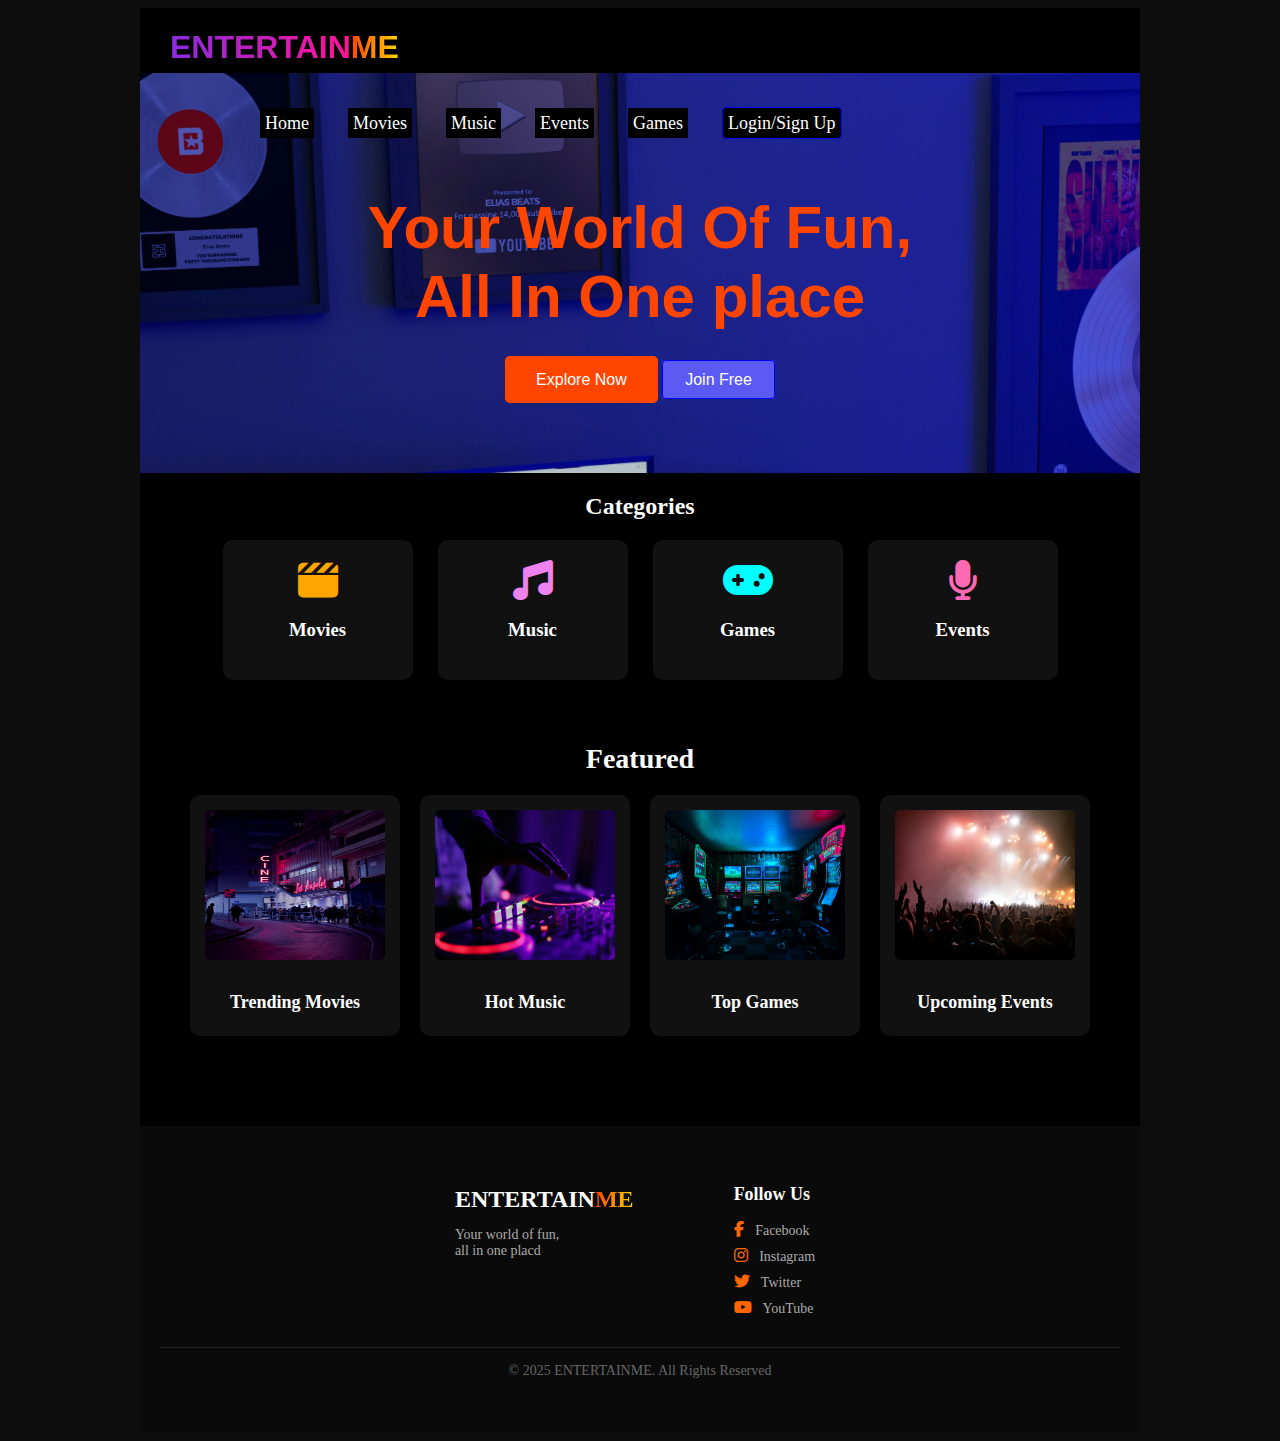
<file: Index.html>
<!DOCTYPE html>
<html lang="en">
<head>
    <meta charset="UTF-8">
    <meta name="viewport" content="width=device-width, initial-scale=1.0">
    <title>Document</title>
    <link rel="stylesheet" href="style.css">
    <link rel="stylesheet" href="https://cdnjs.cloudflare.com/ajax/libs/font-awesome/6.4.0/css/all.min.css">
</head>
<body>
    <div id="header-container">
        <div class="nav-container">
            <h1 class="logo"><span class="entertain">ENTERTAIN</span><span class="me">ME</span></h1>
            <div class="btn-container">
            <a href="Index.html">Home</a>
            <a href="movies.html">Movies</a>
            <a href="music.html">Music</a>
            <a href="events.html">Events</a>
            <a href="games.html">Games</a>
            <a href="login.html" class="login">Login/Sign Up</a>
            </div>
        </div>
    
        <div id="Explore-con">
            <h1>Your World Of Fun,<br>All In One place</h1>
            <a href="#" class="explore">Explore Now</a>
            <a href="login.html" class="join">Join Free</a>
        </div> 

       
        <section class="categories">
            <h2>Categories</h2>
        <div id="categories">
            
            <div class="icons">
                <i class="fa-solid fa-clapperboard orange"></i>
                <h3>Movies</h3>
            </div>
            <div class="icons">
                <i class="fa-solid fa-music purple"></i>
                <h3>Music</h3>
            </div>
            <div class="icons">
                <i class="fa-solid fa-gamepad cyan"></i>
                <h3>Games</h3>
            </div>
            <div class="icons">
                <i class="fa-solid fa-microphone pink"></i>
                <h3>Events</h3>
            </div>
        </div>
        </section>

        <section>
        <div id="featured">
            <h2>Featured</h2>
            <div class="fcon">
            <div class="featured-icon">
                <a href="movies.html">
                <img src="Images/movie4.jpg" height="150px">
                <h3>Trending Movies</h3>
                </a>
            </div>
            <div class="featured-icon">
                <a href="music.html">
                <img src="Images/music.jpg" height="150px">
                <h3>Hot Music</h3>
                </a>
            </div>
            <div class="featured-icon">
                <a href="games.html">
                <img src="Images/game.jpg" height="150px">
                <h3>Top Games</h3>
                </a>
            </div>
            <div class="featured-icon">
                <a href="events.html">
                <img src="Images/event.jpg" height="150px">
                <h3>Upcoming Events</h3>
                </a>
            </div>
            </div>
        </div>
        </section>
    
    <div id="footer">
        <div class="footer-container">
            <div class="footer-logo">
                <h2>ENTERTAIN<span class="me">ME</span></h2>
                <p>Your world of fun,<br> all in one placd</p>
            </div>

            <div class="footer-social">
                <h3>Follow Us</h3>
                <ul>
                <li><a href="#"><i class="fab fa-facebook-f"></i> Facebook</a></li>
                <li><a href="#"><i class="fab fa-instagram"></i> Instagram</a></li>
                <li><a href="#"><i class="fab fa-twitter"></i> Twitter</a></li>
                <li><a href="#"><i class="fab fa-youtube"></i> YouTube</a></li>
                </ul>
            </div>
        </div>
        <p class="footer-bottom">&copy; 2025 ENTERTAINME. All Rights Reserved</p>
    </div>    
    </div>
</body>
</html>
</file>
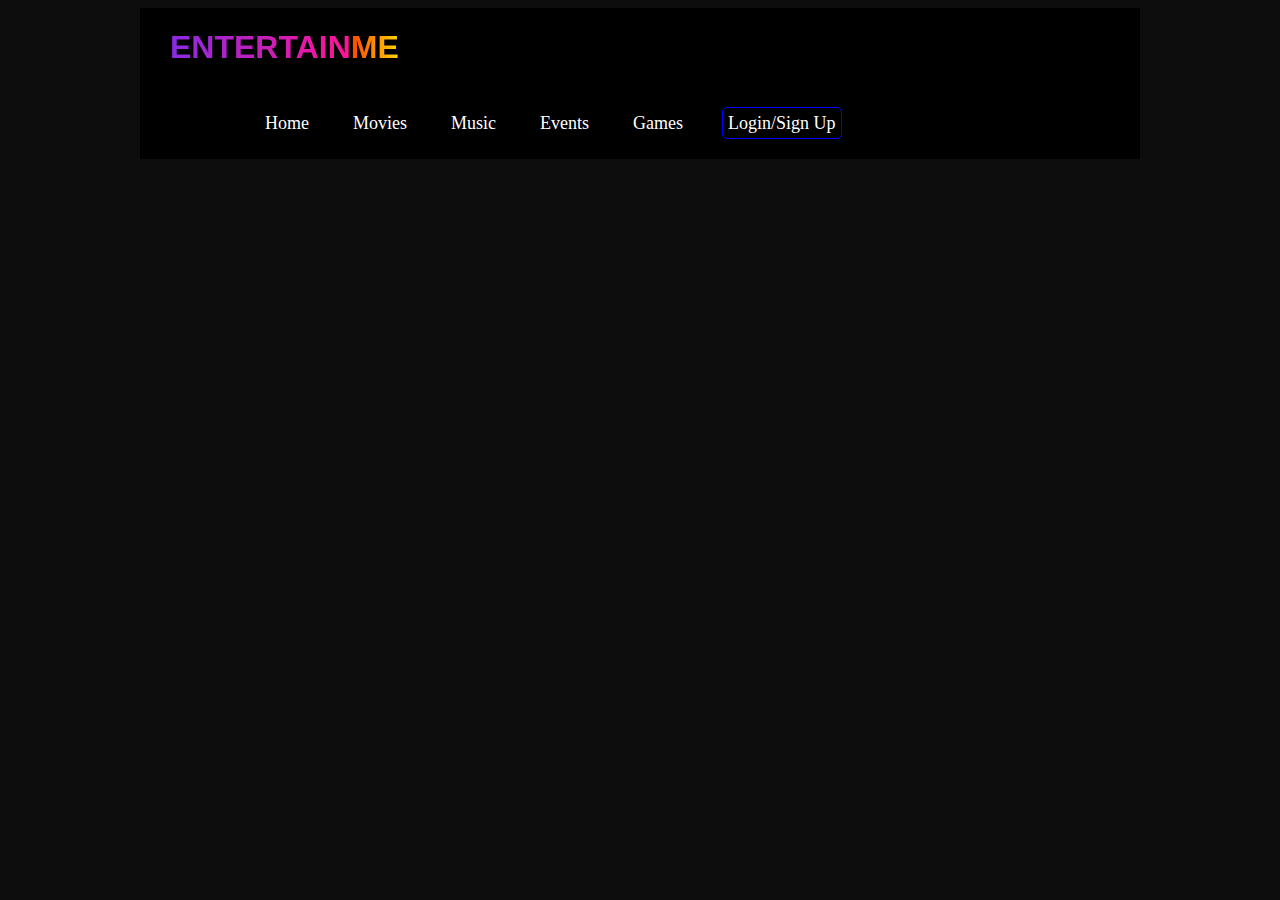
<file: games.html>
<!DOCTYPE html>
<html lang="en">
<head>
    <meta charset="UTF-8">
    <meta name="viewport" content="width=device-width, initial-scale=1.0">
    <title>Document</title>
    <link rel="stylesheet" href="style.css">
    <link rel="stylesheet" href="https://cdnjs.cloudflare.com/ajax/libs/font-awesome/6.4.0/css/all.min.css">
</head>
<body>
    <div id="header-container">
        <div class="nav-container">
            <h1 class="logo"><span class="entertain">ENTERTAIN</span><span class="me">ME</span></h1>
            <div class="btn-container">
            <a href="Index.html">Home</a>
            <a href="movies.html">Movies</a>
            <a href="music.html">Music</a>
            <a href="events.html">Events</a>
            <a href="games.html">Games</a>
            <a href="login.html" class="login">Login/Sign Up</a>
            </div>
        </div>
</file>
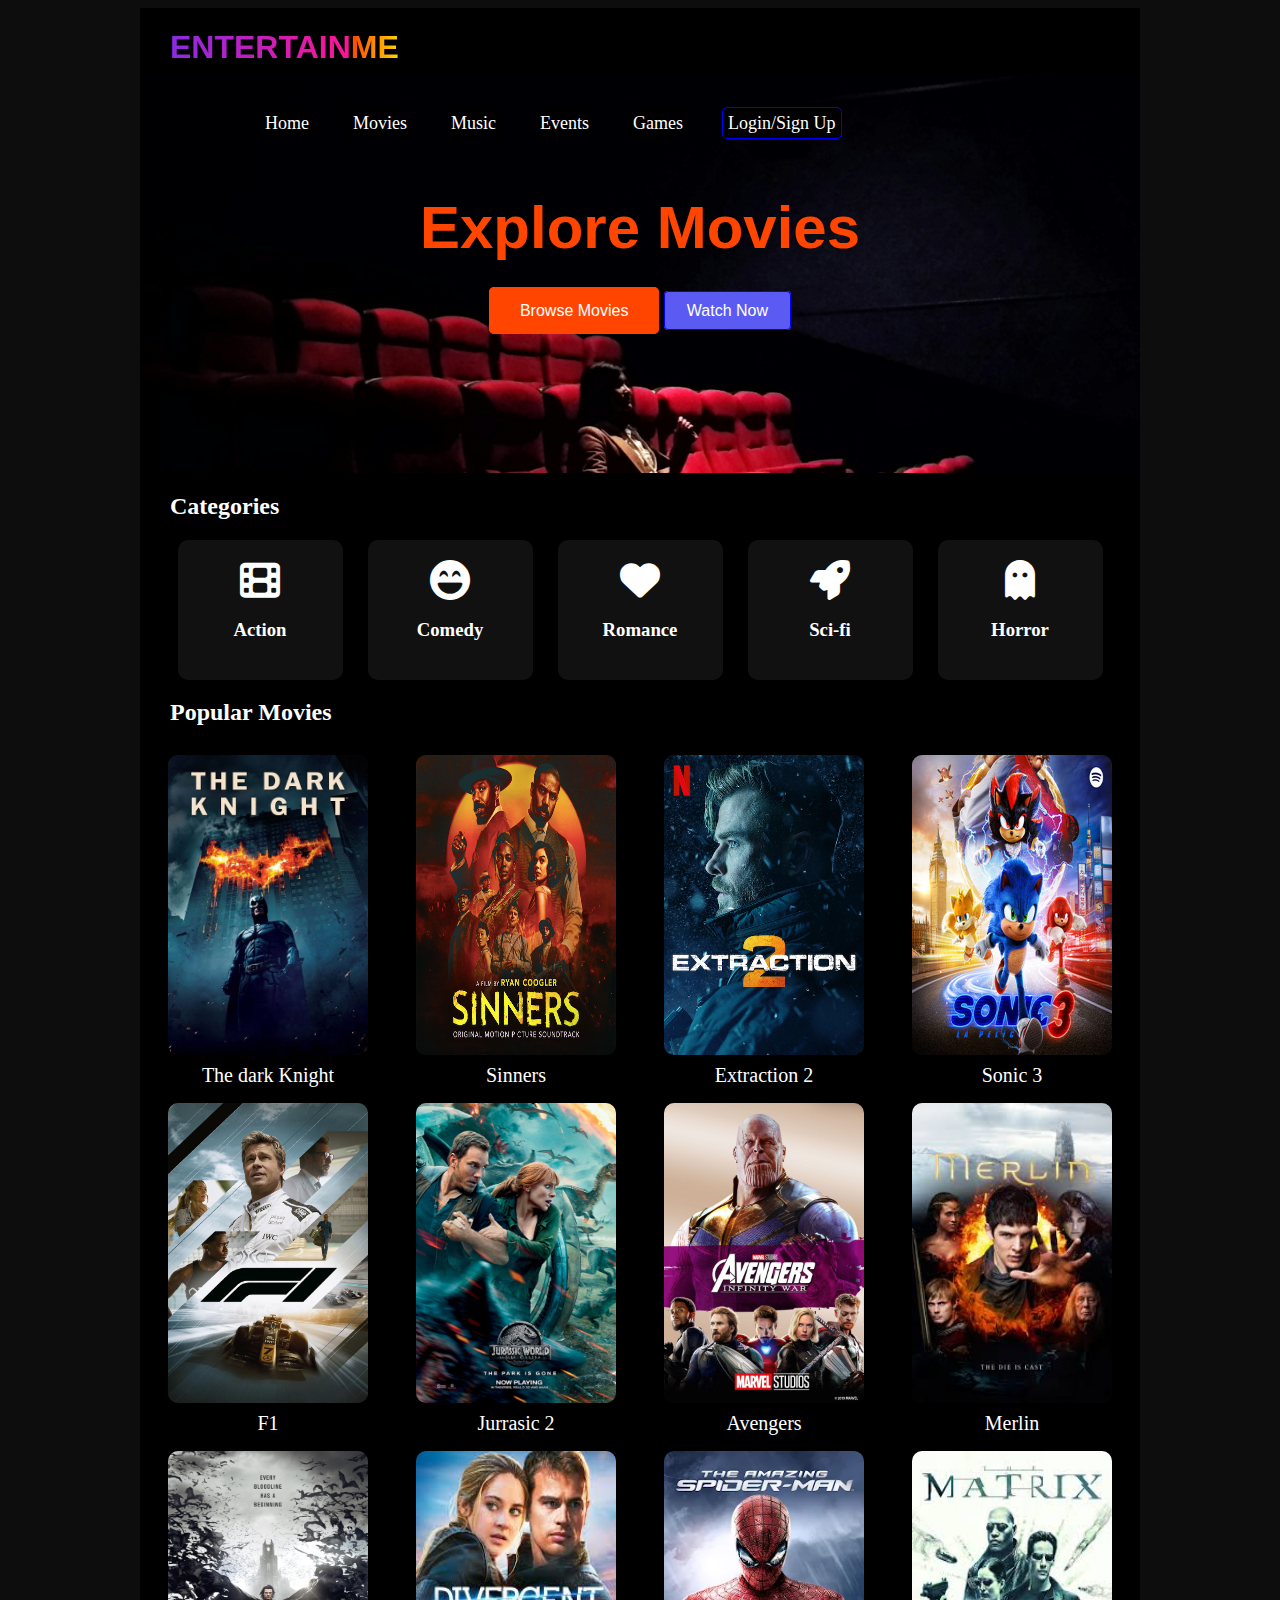
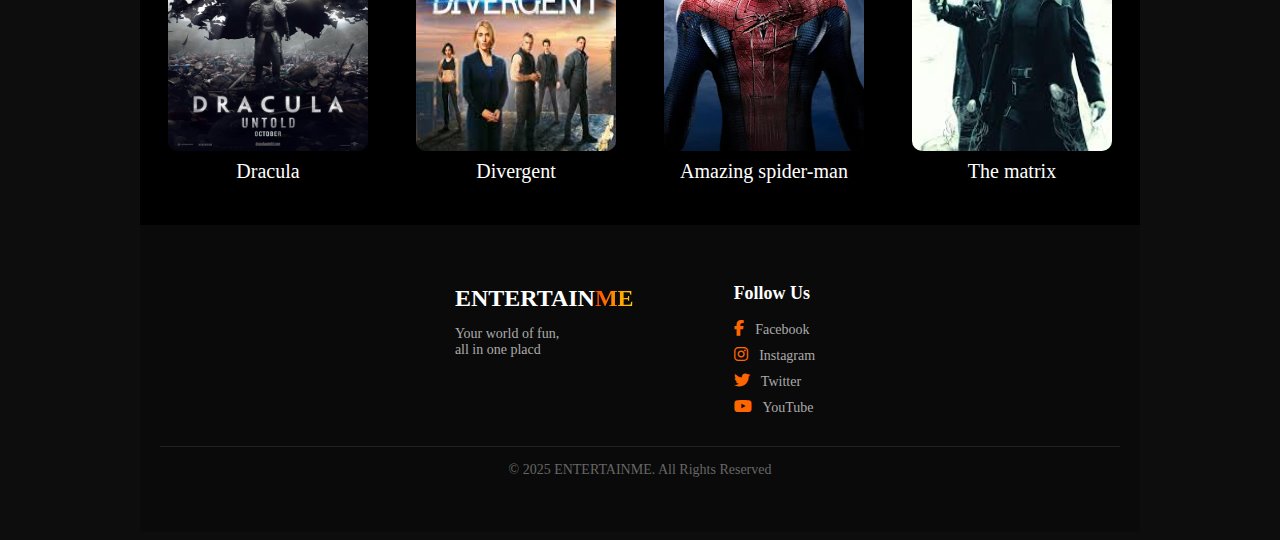
<file: movies.html>
<!DOCTYPE html>
<html lang="en">
<head>
    <meta charset="UTF-8">
    <meta name="viewport" content="width=device-width, initial-scale=1.0">
    <title>Document</title>
    <link rel="stylesheet" href="style.css">
    <link rel="stylesheet" href="https://cdnjs.cloudflare.com/ajax/libs/font-awesome/6.4.0/css/all.min.css">
</head>
<body>
    <div id="header-container">
        <div class="nav-container">
            <h1 class="logo"><span class="entertain">ENTERTAIN</span><span class="me">ME</span></h1>
            <div class="btn-container">
            <a href="Index.html">Home</a>
            <a href="movies.html">Movies</a>
            <a href="music.html">Music</a>
            <a href="events.html">Events</a>
            <a href="games.html">Games</a>
            <a href="login.html" class="login">Login/Sign Up</a>
            </div>
        </div>
    
        <div id="movie-ban">
            <h1>Explore Movies</h1>
            <a href="#" class="explore">Browse Movies</a>
            <a href="#" class="join">Watch Now</a>
        </div>

        <section class="movies">
            <h2>Categories</h2>
            <div id="movie-cat">
                <div class="mcons">
                    <i class="fas fa-film"></i>
                    <h3>Action</h3>
                </div>

                <div class="mcons">
                    <i class="fas fa-laugh-beam"></i>
                    <h3>Comedy</h3>
                </div>

                <div class="mcons">
                    <i class="fas fa-heart"></i>
                    <h3>Romance</h3>
                </div>

                <div class="mcons">
                    <i class="fas fa-rocket"></i>
                    <h3>Sci-fi</h3>
                </div>

                <div class="mcons">
                    <i class="fas fa-ghost"></i>
                    <h3>Horror</h3>
                </div>
            </div>
        </section>

        <section class="movies">
            <h2>Popular Movies</h2>
            <div class="movie-grid">
                <div class="grid">
                    <img src="Images/the dark knight.jpeg">
                    <p>The dark Knight</p>
                </div>

                <div class="grid">
                    <img src="Images/sinners2.png">
                    <p>Sinners</p>
                </div>

                <div class="grid">
                    <img src="Images/extraction2.jpg">
                    <p>Extraction 2</p>
                </div>

                <div class="grid">
                    <img src="Images/sonic3.jpeg">
                    <p>Sonic 3</p>
                </div>

                <div class="grid">
                    <img src="Images/f1movie.jpg">
                    <p>F1</p>
                </div>

                <div class="grid">
                    <img src="Images/jurrasic2.jpg">
                    <p>Jurrasic 2</p>
                </div>

                <div class="grid">
                    <img src="Images/avengers.jpg">
                    <p>Avengers</p>
                </div>

                <div class="grid">
                    <img src="Images/merlin.jpeg">
                    <p>Merlin</p>
                </div>

                <div class="grid">
                    <img src="Images/dracula.jpg">
                    <P>Dracula</P>
                </div>

                <div class="grid">
                    <img src="Images/divergent.jpeg">
                    <p>Divergent</p>
                </div>

                <div class="grid">
                    <img src="Images/amazing.webp">
                    <p>Amazing spider-man</p>
                </div>

                <div class="grid">
                    <img src="Images/matrix.jpeg">
                    <p>The matrix</p>
                </div>
            </div>
        </section>

        <div id="footer">
        <div class="footer-container">
            <div class="footer-logo">
                <h2>ENTERTAIN<span class="me">ME</span></h2>
                <p>Your world of fun,<br> all in one placd</p>
            </div>

            <div class="footer-social">
                <h3>Follow Us</h3>
                <ul>
                <li><a href="#"><i class="fab fa-facebook-f"></i> Facebook</a></li>
                <li><a href="#"><i class="fab fa-instagram"></i> Instagram</a></li>
                <li><a href="#"><i class="fab fa-twitter"></i> Twitter</a></li>
                <li><a href="#"><i class="fab fa-youtube"></i> YouTube</a></li>
                </ul>
            </div>
        </div>
        <p class="footer-bottom">&copy; 2025 ENTERTAINME. All Rights Reserved</p>
    </div>
    
    </div>
</body>
</html>
</file>
<file: style.css>
body{
    background-color: rgb(14, 13, 13);
    display: flex;
    justify-content: center;
    align-items: center;
}

#header-container{
    background-color: black;
    color: white;
    width: 1000px;
    margin: auto;
}

.nav-container{
    margin: 0 30px;
    height: 25px;
}

.logo{
    font-size: 32px;
    font-weight: bold;
    font-family: Arial, Helvetica, sans-serif;
    float: left;
}

.entertain{
    background: linear-gradient(90deg, #8a2be2, #ff1493);
    -webkit-background-clip: text;
    -webkit-text-fill-color: transparent;
    background-clip: text;
}

.me{
    background: linear-gradient(90deg, #ff4500, #ffd700);
    -webkit-background-clip: text;
    -webkit-text-fill-color: transparent;
    background-clip: text;
}

.btn-container{
    float: left;
    padding: 25px;
    margin: 0 0 0 50px;

}

.btn-container a{
    padding: 5px;
    color: white;
    background-color: black;
    text-decoration: none;
    font-size: 18px;
    margin: 0 15px;
}

.login{
    padding: 5px;
    color: white;
    background-color: black;
    text-decoration: none;
    font-size: 15px;
    border: 1px solid blue;
    border-radius: 5px;
    margin-left: 12px;
}



#Explore-con{
    background-color: black;
    background-image: url(Images/headphones2.jpg);
    background-size: cover;
    background-attachment: fixed;
    font-family: Arial, Helvetica, sans-serif;
    margin: 0;
    height: 400px;
    text-align: center;
}

#Explore-con h1{
    color: #ff4500;
    padding-top: 120px;
    font-size: 60px;
}

.explore{
    padding: 14px 30px;
    color: white;
    background-color: #ff4500;
    text-decoration: none;
    border: 1px solid #ff4500;
    border-radius: 5px;
}

.join{
    color: white;
    padding: 10px 22px;
    text-decoration: none;
    border: 1px solid blue;
    border-radius: 4px;
    background-color: rgb(91, 91, 244);
}

.categories{
    text-align: center;
    margin-top: 30;
}

#categories{
    display: flex;
    justify-content: center;
    flex-wrap: wrap;
    gap: 25px;
    margin-top: 20px;
}

.icons{
    width: 150px;
    padding: 20px;
    background: #111111;
    border-radius: 10px;
    text-align: center;
    transition: 0.3s;
    cursor: pointer;
}

.icons:hover{
    background: #1a1a1a;
    transform: translate(-5px);
}

.icons i{
    font-size: 40px;
    margin-bottom: 10px;
    display: block;
}

.orange{ color: orange; }

.purple{ color: violet; }

.cyan{ color: cyan; }

.pink{ color: hotpink; }

.icons p{
    margin: 0;
    font-size: 16px;
}

#featured{
    padding: 40px 20px;
    text-align: center;
    color: #ffffff;
}

#featured h2{
    font-size: 28px;
    margin-bottom: 20px;
}

.fcon{
    display: flex;
    justify-content: center;
    gap: 20px;
    flex-wrap: wrap;
}

.featured-icon{
    background-color: #111111;
    width: 180px;
    border-radius: 10px;
    padding: 15px;
    text-align: center;
    transition: transform(0.3s), box-shadow(0.3s);
}

.featured-icon img{
    width: 100%;
    border-radius: 5px;
    margin-bottom: 10px;
}

.featured-icon h3{
    font-size: 18px;
    margin-bottom: 8px;
}

.featured-icon a{
    color: #ffffff;
    text-decoration: none;
    transition: color(0.3s);
}

.featured-icon a:hover{
    text-decoration: underline;
    color: palevioletred;
}

#movie-ban{
    background-color: black;
    background-image: url(Images/movies.jpg);
    background-size: cover;
    background-attachment: fixed;
    font-family: Arial, Helvetica, sans-serif;
    margin: 0;
    height: 400px;
    text-align: center;
}

#movie-ban h1{
    color: #ff4500;
    padding-top: 120px;
    font-size: 60px;
}

.movies{
    text-align: center;
    margin-top: 30;
}

.movies h2{
    text-align: left;
    margin-left: 30px;
    padding: 0;
    margin-bottom: 0;
}

#movie-cat{
    display: flex;
    justify-content: center;
    flex-wrap: wrap;
    gap: 25px;
    margin-top: 20px;
}

.mcons{
    width: 125px;
    padding: 20px;
    background: #111111;
    border-radius: 10px;
    text-align: center;
    transition: 0.3s;
    cursor: pointer;
}

.mcons:hover{
    background: #1a1a1a;
    transform: translate(-5px);
}

.mcons i{
    font-size: 40px;
    margin-bottom: 10px;
    display: block;
}

.mcons p{
    margin: 0;
    font-size: 16px;
}

.movie-grid{
    display: flex;
    justify-content: center;
    flex-wrap: wrap;
    margin-top: 5px;
}

.grid{
    width: 200px;
    background: #111111;
    border-radius: 10px;
    cursor: pointer;
    float: left;
    margin: 24px;
    height: 300px;
}

.grid img{
    width: 200px;
    height: auto;
    border-radius: 10px;
    height: 300px;
}

.grid p{
    text-align: center;
    font-size: 20px;
    margin-top: 5px;
}






#footer{
    background: #0a0a0a;
    color: #ffffff;
    padding: 40px 20px;
    margin-top: 50px;
    text-align: center;
}

.footer-container{
    display: flex;
    justify-content: center;
    align-items: flex-start;
    gap: 100px;
    flex-wrap: wrap;
    max-width: 800px;
    margin: 0 auto;
    text-align: left;
}

.footer-logo h2{
    font-size: 24px;
    margin-bottom: 10px;
}

.footer-container h2 span{
    color: #ff6600;
}

.footer-logo p{
    font-size: 14px;
    color: #aaaaaa;
}

.footer-social h3{
    margin-bottom: 10px;
    font-size: 18px;
}



.footer-social ul{
    list-style: none;
    padding: 0;
}

.footer-social ul li{
    margin: 8px 0;
}

.footer-social a{
    display: inline-block;
    margin-right: 10px;
    color: #aaaaaa;
    text-decoration: none;
    font-size: 14px;
    transition: color 0.3s;
}

.footer-social a i{
    margin-right: 8px;
    font-size: 16px;
    color: #ff6600;
}

.footer-social a:hover{
    color: #ff6600;
}

.footer-bottom{
    border-top: 1px solid #222222;
    padding-top: 15px;
    font-size: 14px;
    color: #666666;
    text-align: center;
}
</file>
